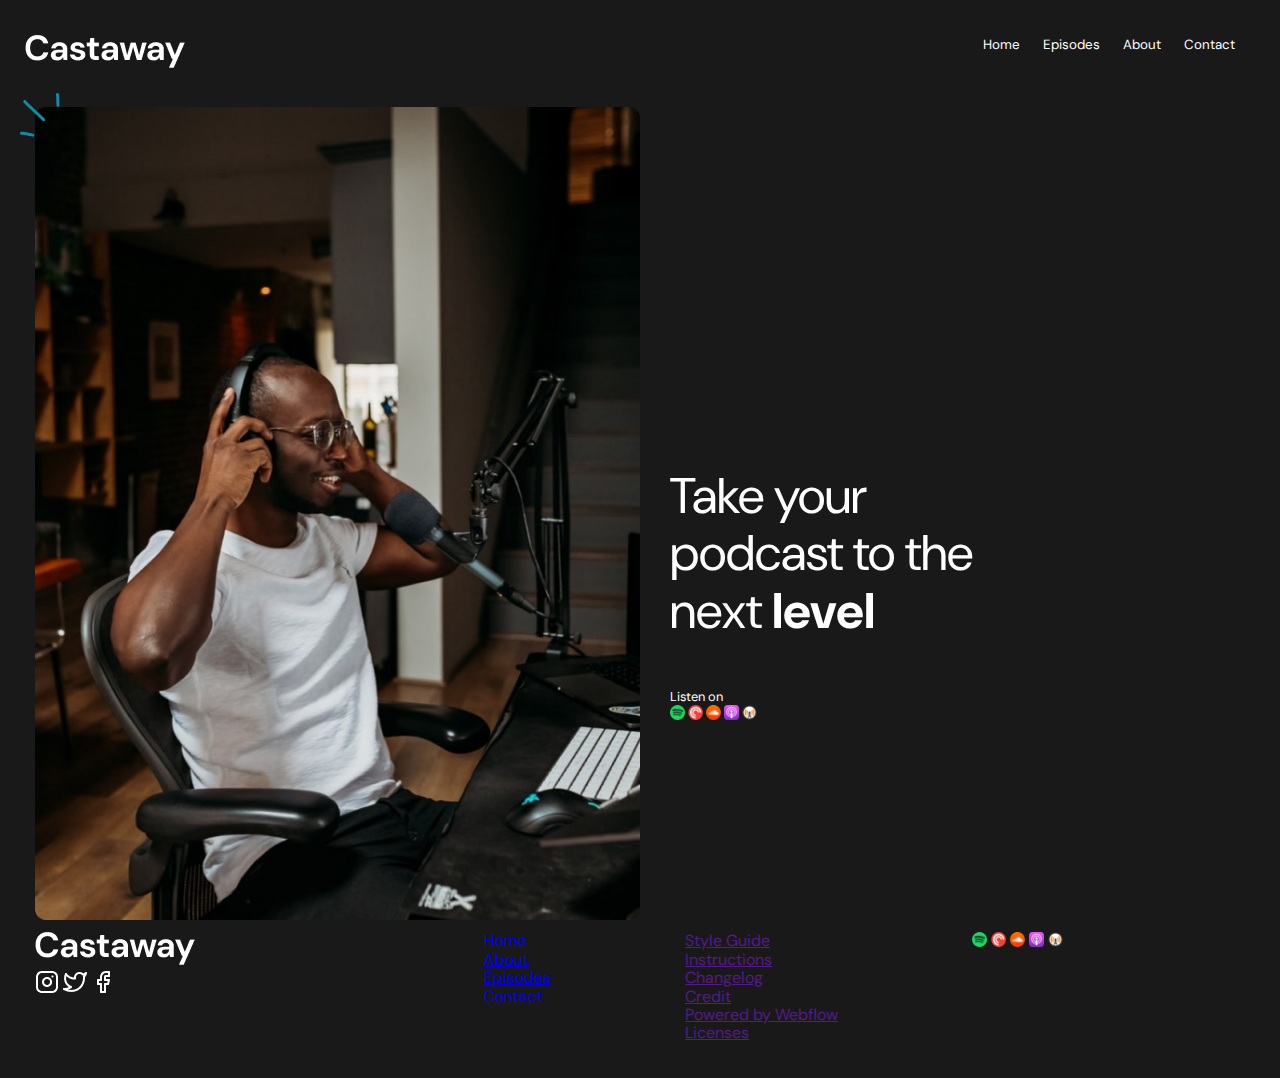
<file: index.html>
<!DOCTYPE html>
<html lang="en">

<head>
    <meta charset="UTF-8">
    <meta http-equiv="X-UA-Compatible" content="IE=edge">
    <meta name="viewport" content="width=device-width, initial-scale=1.0">
    <title>Document</title>
    <link rel="stylesheet" href="assets/styles/normalize.css">
    <link rel="stylesheet" href="https://fonts.googleapis.com/css2?family=DM+Sans:wght@400;700&display=swap">
    <link rel="stylesheet" href="assets/styles/style.css">
</head>

<body>
    <header>
        <div class="header">
            <div>
                <img src="assets/images/castaway.png" alt="logo">
            </div>
            <nav>
                <a class="nav" href="home.html">Home</a>
                <a class="nav" href="episodes.html">Episodes</a>
                <a class="nav" href="about.html">About</a>
                <a class="nav" href="contact.html">Contact</a>
            </nav>
        </div>
    </header>
    <main>
        <div class="firstpage">
            <div class="firstpage_img">
                <div>
                    <img id="arrows" src="assets/images/firstimgarrs.png" alt="">
                </div>
                <img id="firstimg" src="assets/images/firstimg.png" alt="firstimg">
            </div>
            <div class="firstpage_text">
                <div class="firstpage_text_1"> Take your <br /> podcast to the <br /> next <span id="level">level</span>
                </div>
                <div class="firstpage_text_2">
                    Listen on
                    <div>
                        <a href="social1.html">
                            <img class="social_img" src="assets/images/social1.png" alt="social1"></a>
                        <a href="social2.html">
                            <img class="social_img" src="assets/images/social2.png" alt="social2"></a>
                        <a href="social3.html">
                            <img class="social_img" src="assets/images/social3.png" alt="social3"></a>
                        <a href="social4.html">
                            <img class="social_img" src="assets/images/social4.png" alt="social4"></a>
                        <a href="social5.html">
                            <img class="social_img" src="assets/images/social5.png" alt="social5"></a>
                    </div>
                </div>
            </div>
        </div>
    </main>
    <footer>
        <div class="footer">
            <div class="footer_logo">
                <div>
                    <img src="assets/images/castaway.png" alt="logo">
                </div>
                <div>
                    <a href="insta.html">
                        <img src="assets/images/insta.png" alt="instagram"></a>
                    <a href="twitter.html">
                        <img src="assets/images/twitter.png" alt="twitter"></a>
                    <a href="facebook.html">
                        <img src="assets/images/facebook.png" alt="facebook"></a>
                </div>
            </div>
            <div class="footer_links">
                <a href="home.html">Home</a>
                <a href="about.html">About</a>
                <a href="episodes.html">Episodes</a>
                <a href="contact.html">Contact</a>
            </div>
            <div class="footer_links">
                <a href="">Style Guide</a>
                <a href="">Instructions</a>
                <a href="">Changelog</a>
                <a href="">Credit</a>
                <a href="">Powered by Webflow</a>
                <a href="">Licenses</a>
            </div>
            <div>
                <a href="social1.html">
                    <img class="social_img" src="assets/images/social1.png" alt="social1"></a>
                <a href="social2.html">
                    <img class="social_img" src="assets/images/social2.png" alt="social2"></a>
                <a href="social3.html">
                    <img class="social_img" src="assets/images/social3.png" alt="social3"></a>
                <a href="social4.html">
                    <img class="social_img" src="assets/images/social4.png" alt="social4"></a>
                <a href="social5.html">
                    <img class="social_img" src="assets/images/social5.png" alt="social5"></a>
            </div>
        </div>
    </footer>
</body>

</html>
</file>
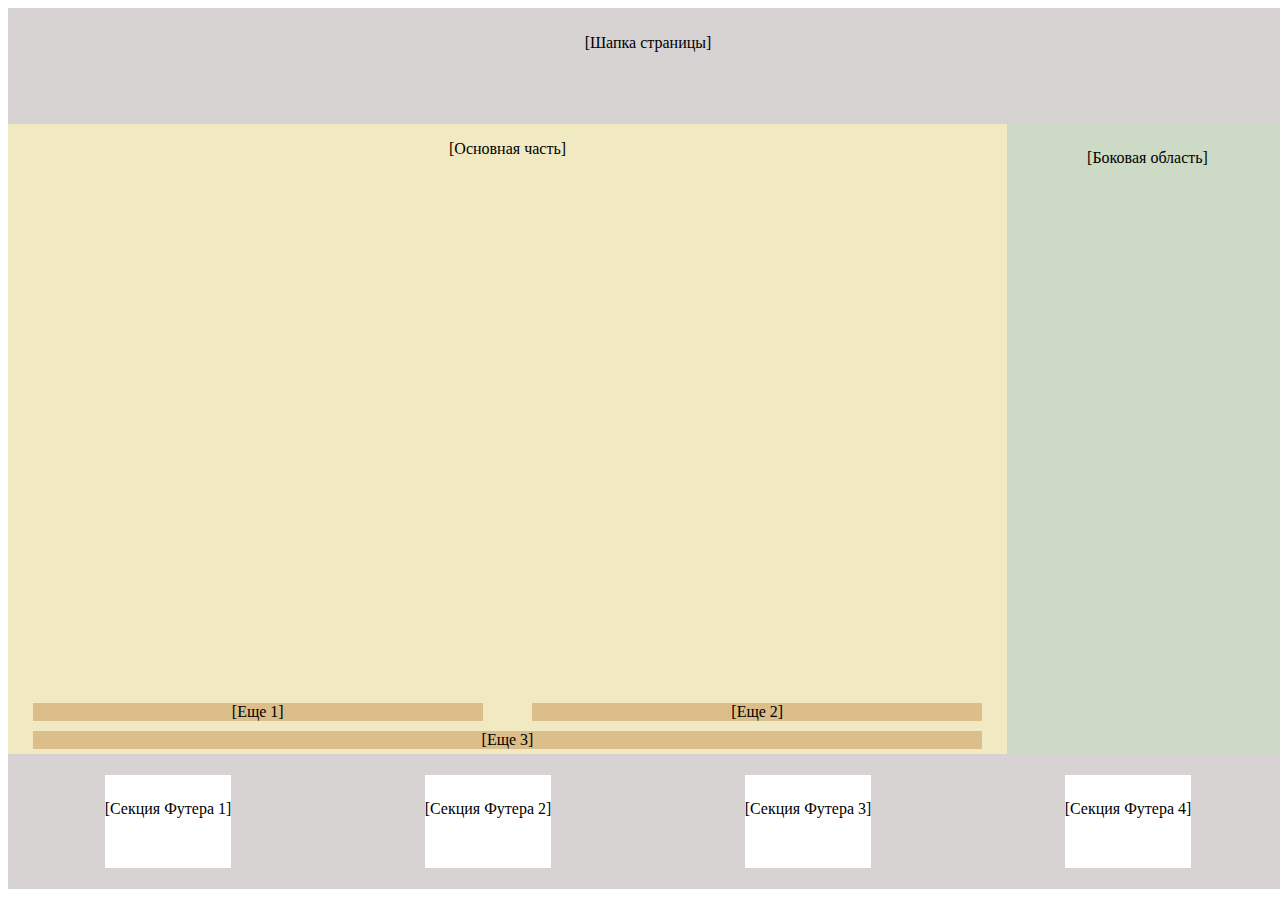
<file: layout.html>
<!DOCTYPE html>
<html lang="en">

<head>
    <meta charset="UTF-8">
    <meta name="viewport" content="width=device-width, initial-scale=1.0">
    <title>Document</title>
    <style>
        body {
            display: flex;
            flex-flow: column;
            width: 100%;
        }

        header {
            text-align: center;
            height: 10vh;
            background-color: rgb(216, 211, 211);
            padding-top: 2%;
        }

        main {
            display: flex;
            flex-direction: row;
            justify-content: space-between;
            width: 100vw;
            height: 70vh;
        }

        aside {
            width: 40vh;
            background-color: rgb(204, 218, 198);
            text-align: center;
            padding-top: 2%;
        }

        section {
            background-color: rgb(219, 190, 137);
            text-align: center;
        }

        footer {
            display: flex;
            flex-direction: row;
            justify-content: space-around;
            height: 15vh;
            background-color: rgb(216, 211, 211);
        }

        span {
            margin: auto;
            height: 50%;
            background-color: white;
            text-align: center;
            padding-top: 2%;
        }

        div {
            display: flex;
            flex-direction: row;
            justify-content: space-around;
            align-items: stretch;
            width: 100%;
            flex-wrap: wrap;
        }

        .part {
            display: flex;
            flex-direction: column;
            justify-content: space-between;
            text-align: center;
            background-color: rgb(240, 233, 194);
        }

        p {
            height: 100px;
        }

        section {
            width: 45%;
            margin: 5px;
        }

        .sectionb {
            width: 95%;
        }
    </style>
</head>

<body>
    <header class="header">[Шапка страницы]</header>
    <main class="main">
        <div class="part">
            <p>[Основная часть]</p>
            <div class="div">
                <section class="sectionu">[Еще 1]</section>
                <section class="sectionu">[Еще 2]</section>
                <section class="sectionb">[Еще 3]</section>
            </div>
        </div>
        <aside class="aside">[Боковая область]</aside>
    </main>
    <footer class="footer">
        <span>[Секция Футера 1]</span>
        <span>[Секция Футера 2]</span>
        <span>[Секция Футера 3]</span>
        <span>[Секция Футера 4]</span>
    </footer>
</body>

</html>
</file>
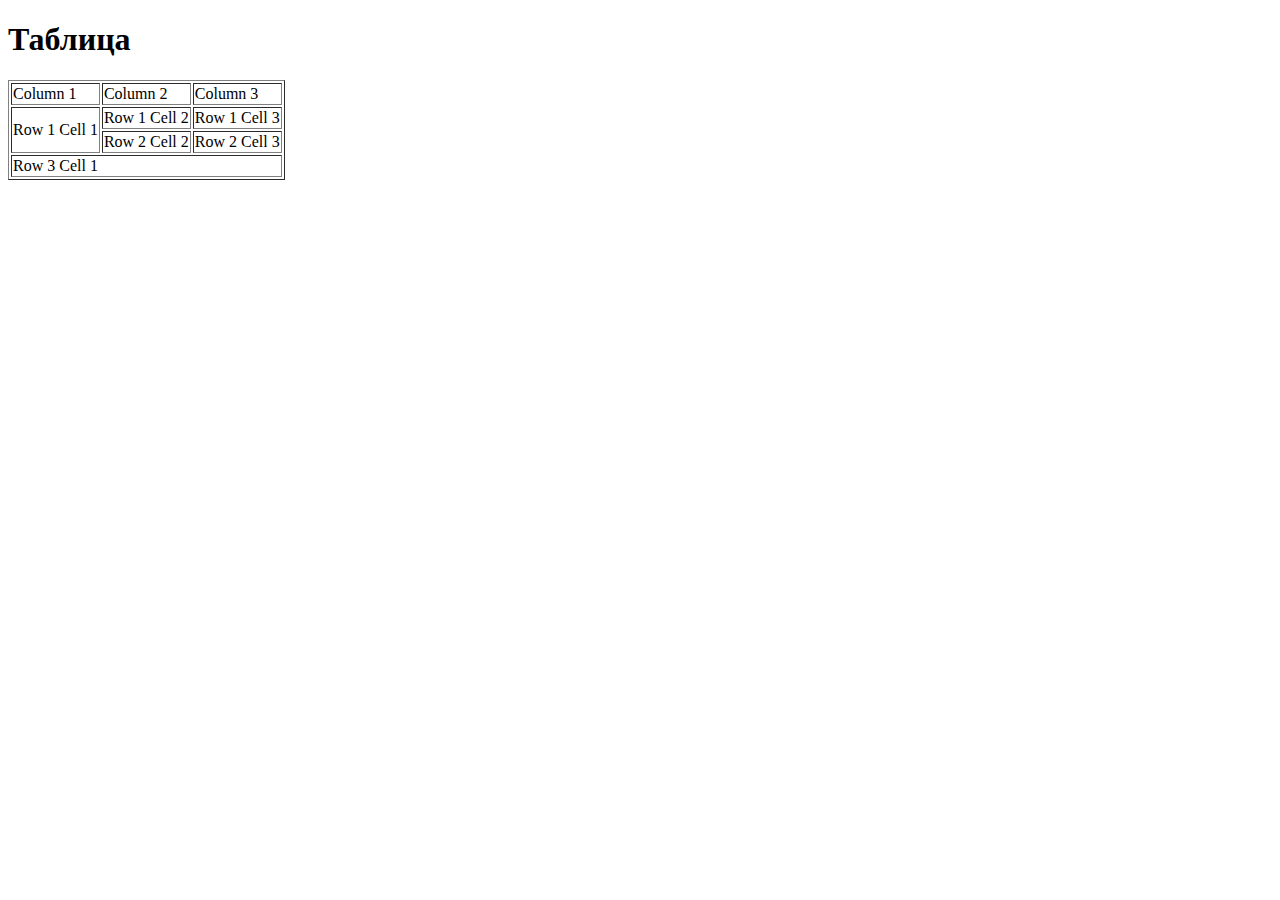
<file: table.html>
<!DOCTYPE html>
<html lang="en">

<head>
    <meta charset="UTF-8">
    <meta name="viewport" content="width=device-width, initial-scale=1.0">
    <title>Document</title>
</head>

<body>
    <h1>
        Таблица
    </h1>
    <table border="1px">
        <tbody>
            <tr>
                <td>Column 1</td>
                <td>Column 2</td>
                <td>Column 3</td>
            </tr>
            <tr>
                <td rowspan="2">Row 1 Cell 1</td>
                <td>Row 1 Cell 2</td>
                <td>Row 1 Cell 3</td>
            </tr>
            <tr>
                <td>Row 2 Cell 2</td>
                <td>Row 2 Cell 3</td>
            </tr>
            <tr>
                <td colspan="3">Row 3 Cell 1</td>
            </tr>
        </tbody>
    </table>

</body>

</html>
</file>
<file: assets/styles/style.css>
body {
    font-family: 'DM Sans', sans-serif;
    background-color: #191919;
    margin: 35px;
    display: flex;
    flex-flow: column nowrap;
    height: 100vh;
}

.header {
    flex: 0 0 auto;
    display: flex;
    flex-flow: row nowrap;
    justify-content: space-between;
    margin-bottom: 35px;
    margin-left: -10px;
    color: white;
}

.firstpage {
    display: flex;
    flex-flow: row nowrap;
    color: white;
    align-items: center;
    font-size: 50px;
}

.firstpage_img {
    flex: 0 0 50%;
}

#firstimg {
    width: 100%
}

.firstpage_text {
    padding: 30px;
    flex: 0 0 50%;
    display: flex;
    flex-direction: column;
}

#level {
    font-weight: 700;
}

.firstpage_text_1 {
    padding-top: 25%;
}

.firstpage_text_2 {
    font-size: 0.8rem;
    margin-top: 50px;
}

.social_img {
    width: 15px;
}

.nav {
    color: white;
    font-size: smaller;
    text-decoration: none;
    padding: 0.6rem;
}

.nav:hover {
    color: #118DA8;
}

#arrows {
    position: absolute;
    width: 40px;
    top: 93px;
    left: 20px;
}

.footer {
    flex: 0 0 auto;
    display: flex;
    flex-flow: row nowrap;
    justify-content: space-between;
    margin-right: 15%;
    margin-bottom: 35px;
}

.footer_logo {
    margin-right: 15%;
}
.footer_links,
.footer_logo {
    display: flex;
    flex-flow: column nowrap;
    justify-content: flex-start;
}

main {
    flex-grow: 1;
}
</file>
